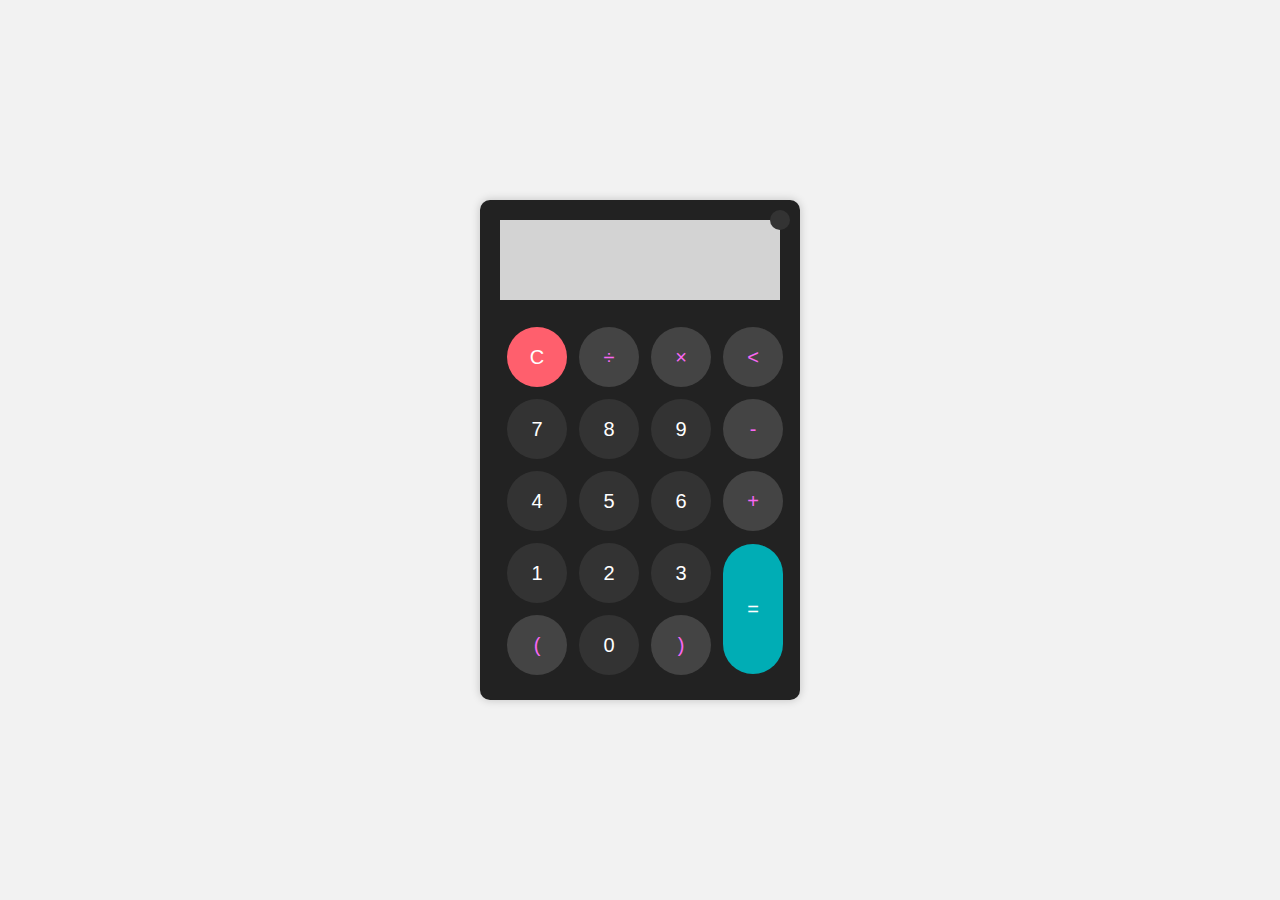
<file: Task-4/index.html>
<!DOCTYPE html>
<html lang="en">
<head>
    <meta charset="UTF-8">
    <meta http-equiv="X-UA-Compatible" content="IE=edge">
    <meta name="viewport" content="width=device-width, initial-scale=1.0">
    <link rel="stylesheet" href="style.css">
    <title>Title</title>
</head>
<body>
    <div class="container">
        <div class="calculator dark">
            <div class="theme-toggler active">
                <i class="toggler-icon"></i>
            </div>
            <div class="display-screen">
                <div id="display"></div>
            </div>
            <div class="buttons">
                <table>
                    <tr>
                        <td><button class="btn-operator" id="clear">C</button></td>
                        <td><button class="btn-operator" id="/">&divide;</button></td>
                        <td><button class="btn-operator" id="*">&times;</button></td>
                        <td><button class="btn-operator" id="backspace"><</button></td>
                    </tr>
                    <tr>
                        <td><button class="btn-number" id="7">7</button></td>
                        <td><button class="btn-number" id="8">8</button></td>
                        <td><button class="btn-number" id="9">9</button></td>
                        <td><button class="btn-operator" id="-">-</button></td>
                    </tr>
                    <tr>
                        <td><button class="btn-number" id="4">4</button></td>
                        <td><button class="btn-number" id="5">5</button></td>
                        <td><button class="btn-number" id="6">6</button></td>
                        <td><button class="btn-operator" id="+">+</button></td>
                    </tr>
                    <tr>
                        <td><button class="btn-number" id="1">1</button></td>
                        <td><button class="btn-number" id="2">2</button></td>
                        <td><button class="btn-number" id="3">3</button></td>
                        <td rowspan="2"><button class="btn-equal" id="equal">=</button></td>
                    </tr>
                    <tr>
                        <td><button class="btn-operator" id="(">(</button></td>
                        <td><button class="btn-number" id="0">0</button></td>
                        <td><button class="btn-operator" id=")">)</button></td>
                    </tr>
                </table>
            </div>
        </div>
    </div>
    <script src="script.js"></script>
</body>
</html>
</file>
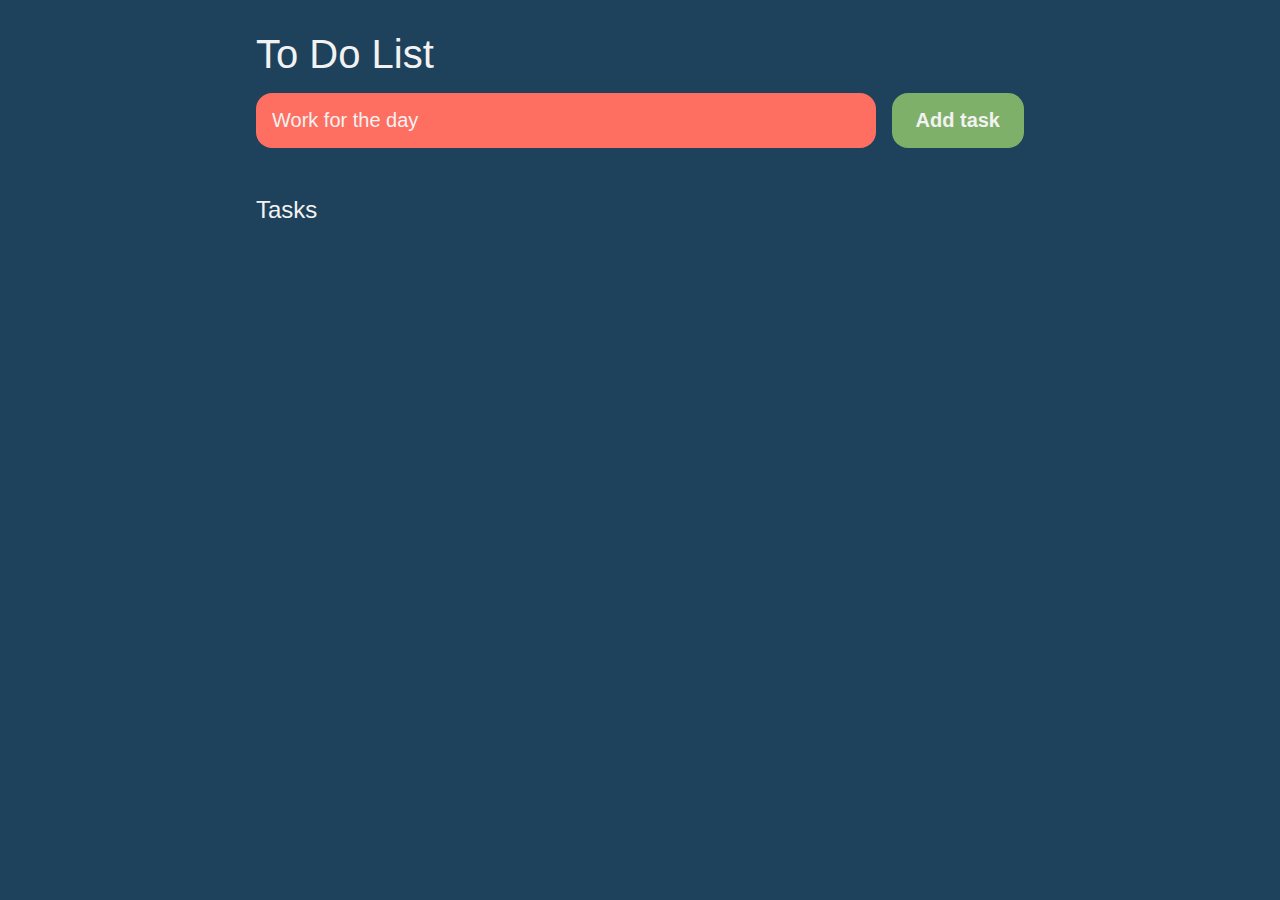
<file: Task1/index.html>
<!DOCTYPE html>
<html lang="en">
<head>
    <meta charset="UTF-8">
    <meta http-equiv="X-UA-Compatible" content="IE=edge">
    <meta name="viewport" content="width=device-width, initial-scale=1.0">
    <title>To Do List </title>
    <link rel="stylesheet" href="main.css" />
</head>
<body>
    <header>
        <h1> To Do List</h1>
        <form id="new-task-form">
            <input type="text" name="new-task-input" id="new-task-input" placeholder="Work for the day"/>
            <input type="Submit" id="new-task-submit" value="Add task"/>
        </form>
    </header>
    <main>
        <section class="task-list">
            <h2>Tasks</h2>
            <div id="tasks"></div>
        </section>
    </main>
    <script src="main.js"></script>
</body>
</html>
</file>
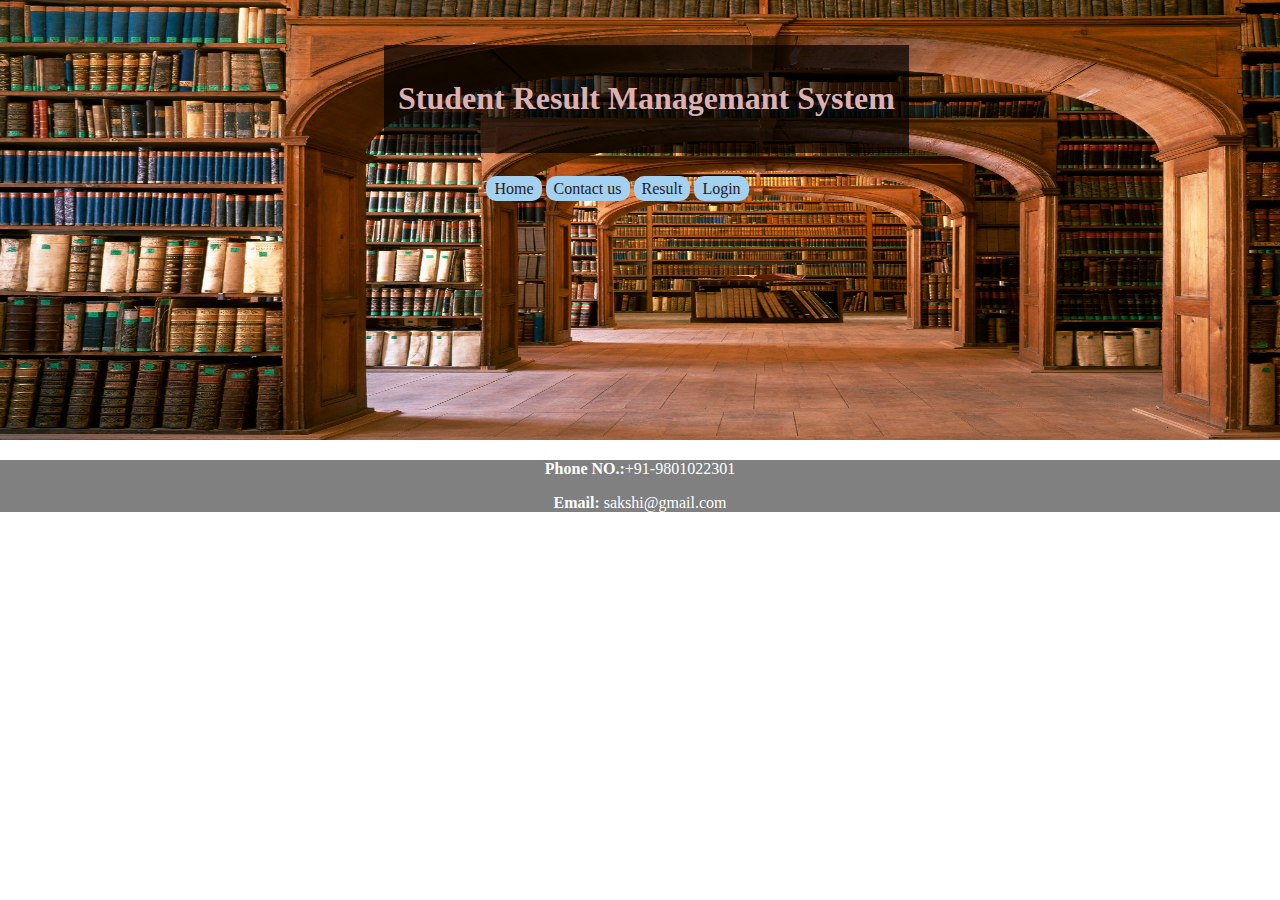
<file: Task 5/contact.html>
<!DOCTYPE html>
<html>
    <head>
         <style>
            body {
                margin: 0;
                }

            .down_txt {
             margin-top: 0;
             background-color: gray;
             text-align: center;
            color: white;
}

  

         </style>
         <link rel="stylesheet" href="style.css">
    </head>
    <body>

        <div >
            <img src="vit.jpg" alt="vit_pic" height="440px" width="1480px">
            <div class="txt">
                <h1>Student Result Managemant System</h1>
              </div>

              <div class="link">
                <a href="form.html">Home</a>
                <a href="contact.html">Contact us</a>
                <a href="result.php">Result</a>
                <a href="login.php">Login</a>
            </div>
        </div>

        <div class="down_txt">
                  <p><b>Phone NO.:</b>+91-9801022301</p>
                  <p><b>Email:</b> sakshi@gmail.com</p>
               
        </div>
    </body>
</html>
</file>
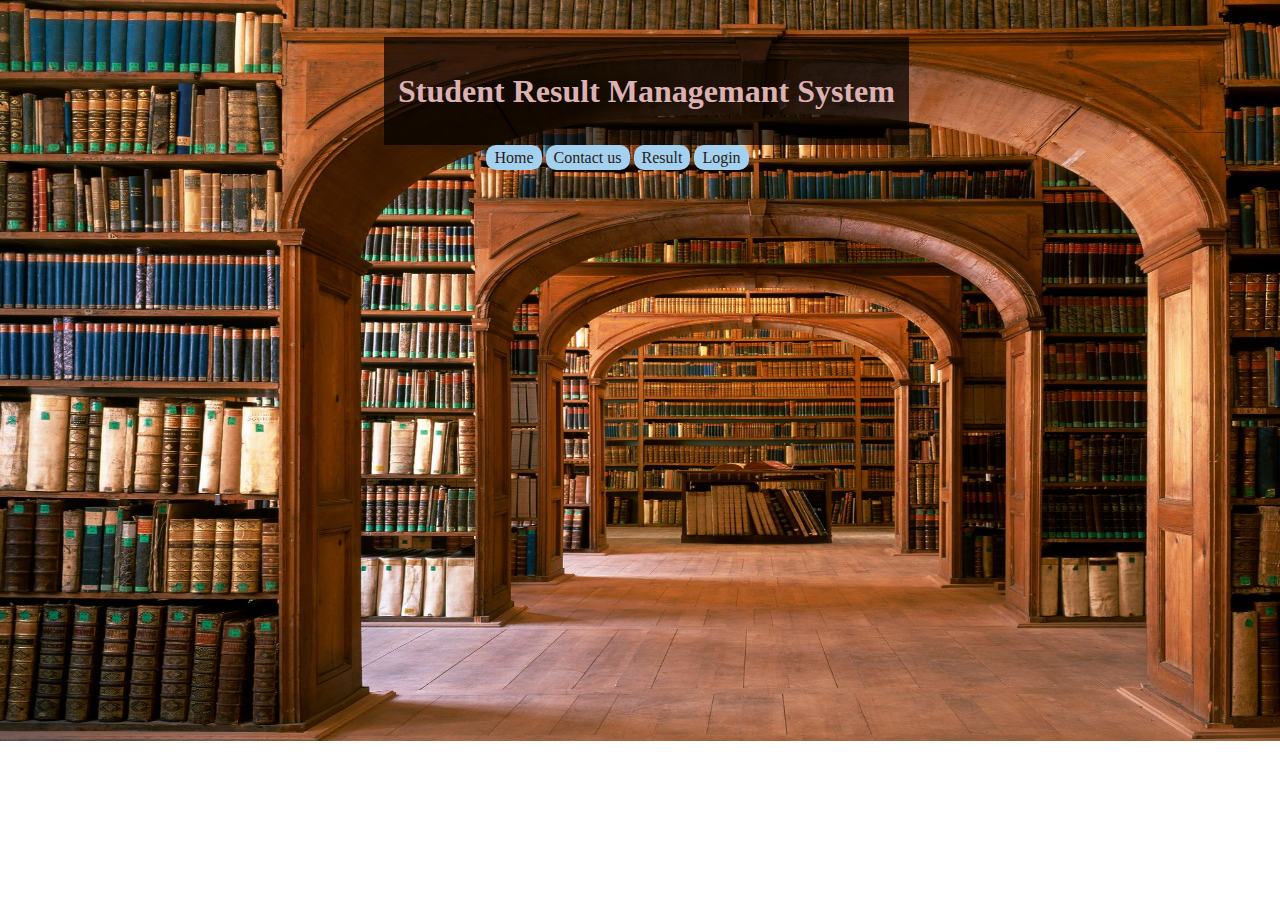
<file: Task 5/form.html>
<!DOCTYPE html>
<html>
    <head>
        <title>Student Result Management System</title>
        <link rel="stylesheet" href="style.css">
    
    </head>
    <body>

      <div class="img">
        <img src="vit.jpg" alt="vit_pic">

          <div class="txt">
            <h1>Student Result Managemant System</h1>
          </div>
           
          <div class="link">
              <a href="form.html">Home</a>
              <a href="contact.html">Contact us</a>
              <a href="result.php">Result</a>
              <a href="login.php">Login</a>
          </div>
      </div>
          
    </body>
</html>
</file>
<file: Task-4/style.css>
* {
  padding: 0;
  margin: 0;
  box-sizing: border-box;
  outline: 0;
  transition: all 0.5s ease;
}

body {
  font-family: sans-serif;
}

a {
  text-decoration: none;
  color: #fff;
}

body {
  background-color: #f2f2f2;
}

.container {
  height: 100vh;
  display: flex;
  justify-content: center;
  align-items: center;
}

.calculator {
  position: relative;
  width: 320px;
  height: 500px;
  padding: 20px;
  border-radius: 10px;
  box-shadow: 0 0 10px rgba(0, 0, 0, 0.2);
  background-color: #fff;
}


.theme-toggler {
  position: absolute;
  top: 20px;
  right: 20px;
  color: #333;
  cursor: pointer;
  z-index: 1;
}

.theme-toggler.active {
  color: #fff;
}

.theme-toggler.active::before {
  background-color: #333;
}

.theme-toggler::before {
  content: '';
  height: 20px;
  width: 20px;
  position: absolute;
  top: 50%;
  left: 50%;
  transform: translate(-50%, -50%);
  border-radius: 50%;
  background-color: #fff;
  z-index: -1;
}

#display {
  height: 80px;
  display: flex;
  align-items: center;
  justify-content: flex-end;
  font-size: 24px;
  margin-bottom: 20px;
  overflow-x: auto;
  background-color: lightgrey;
  padding: 0 10px;
  color: #333; 
}


#display::-webkit-scrollbar {
  height: 8px;
}

#display::-webkit-scrollbar-track {
  background-color: #f8f8f8;
}

#display::-webkit-scrollbar-thumb {
  background-color: #ccc;
}

button {
  height: 60px;
  width: 60px;
  border: 0;
  border-radius: 30px;
  margin: 5px;
  font-size: 20px;
  cursor: pointer;
  transition: all 200ms ease;
}

button:hover {
  transform: scale(1.1);
}

button#equal {
  height: 130px;
}

.calculator.light {
  background-color: #fff;
}

.calculator.light #display {
  color: #333;
}

.calculator.light button#clear {
  background-color: #ffd5d8;
  color: #fc4552;
}

.calculator.light button.btn-number {
  background-color: #c3eaff;
  color: #000;
}

.calculator.light button.btn-operator {
  background-color: #ffd0fb;
  color: #f967f3;
}

.calculator.light button.btn-equal {
  background-color: #adf9e7;
  color: #000;
}

.calculator.dark {
  background-color: #222;
}

.calculator.dark #display {
  color: #fff;
}

.calculator.dark button#clear {
  background-color: #ff5f6d;
  color: #fff;
}

.calculator.dark button.btn-number {
  background-color: #333;
  color: #fff;
}

.calculator.dark button.btn-operator {
  background-color: #444;
  color: #f967f3;
}

.calculator.dark button.btn-equal {
  background-color: #00adb5;
  color: #fff;
}
</file>
<file: Task1/main.css>
:root {
	--primary-color: #1E415C;
	--secondary-color: #FF6F61;
	--accent-color: #7FB069;
	--text-color: #F2F2F2;
}

* {
	margin: 0;
	box-sizing: border-box;
	font-family: sans-serif;
}

body {
	display: flex;
	flex-direction: column;
	min-height: 100vh;
	color: var(--text-color);
	background-color: var(--primary-color);
}

header {
	padding: 2rem 1rem;
	max-width: 800px;
	width: 100%;
	margin: 0 auto;
}

header h1 {
	font-size: 2.5rem;
	font-weight: 300;
	color: var(--text-color);
	margin-bottom: 1rem;
}

#new-task-form {
	display: flex;
}

input,
button {
	appearance: none;
	border: none;
	outline: none;
	background: none;
}

#new-task-input {
	flex: 1 1 0%;
	background-color: var(--secondary-color);
	padding: 1rem;
	border-radius: 1rem;
	margin-right: 1rem;
	color: var(--text-color);
	font-size: 1.25rem;
}

#new-task-input::placeholder {
	color: var(--text-color);
}

#new-task-submit {
	color: var(--text-color);
	font-size: 1.25rem;
	font-weight: 700;
	background-color: var(--accent-color);
	cursor: pointer;
	transition: 0.4s;
	padding: 0.75rem 1.5rem;
	border-radius: 1rem;
}

#new-task-submit:hover {
	opacity: 0.8;
}

#new-task-submit:active {
	opacity: 0.6;
}

main {
	flex: 1 1 0%;
	max-width: 800px;
	width: 100%;
	margin: 0 auto;
}

.task-list {
	padding: 1rem;
}

.task-list h2 {
	font-size: 1.5rem;
	font-weight: 300;
	color: var(--text-color);
	margin-bottom: 1rem;
}

#tasks .task {
	display: flex;
	justify-content: space-between;
	background-color: var(--accent-color);
	padding: 1rem;
	border-radius: 1rem;
	margin-bottom: 1rem;
}

.task .content {
	flex: 1 1 0%;
}

.task .content .text {
	color: var(--text-color);
	font-size: 1.125rem;
	width: 100%;
	display: block;
	transition: 0.4s;
}

.task .content .text:not(:read-only) {
	color: var(--secondary-color);
}

.task .actions {
	display: flex;
	margin: 0 -0.5rem;
}

.task .actions button {
	cursor: pointer;
	margin: 0 0.5rem;
	font-size: 1.125rem;
	font-weight: 700;
	text-transform: uppercase;
	transition: 0.4s;
	border: none;
	background-color: transparent;
	color: var(--text-color);
}

.task .actions button:hover {
	opacity: 0.8;
}

.task .actions button:active {
	opacity: 0.6;
}

.task .actions .edit {
	background-color: var(--secondary-color);
}

.task .actions .delete {
	color: crimson;
}
</file>
<file: Task 5/style.css>
body{
    margin:0;
}
.img{
    position: relative;
  
}
.img img{
    height:741px;
    width:1460px;
}
.txt {
    position: absolute;
    top: 5%;
    left: 30%;

    background-color: rgba(0, 0, 0, 0.7);
    padding: 14px;
    color: rgb(220, 177, 177);
  }
  .link{
    position:absolute;
    top:20%;
    left:38%;
    color:rgb(243, 191, 191);
  }
  .link a{
   margin-top:10px;
    text-decoration: none;
    color:rgb(41, 27, 27);
    padding:4px 8px;
    background-color: rgb(163, 209, 239);
    border-radius: 10px;
  }
   .link a:hover{
     color:rgb(161, 238, 157);
  }
</file>
